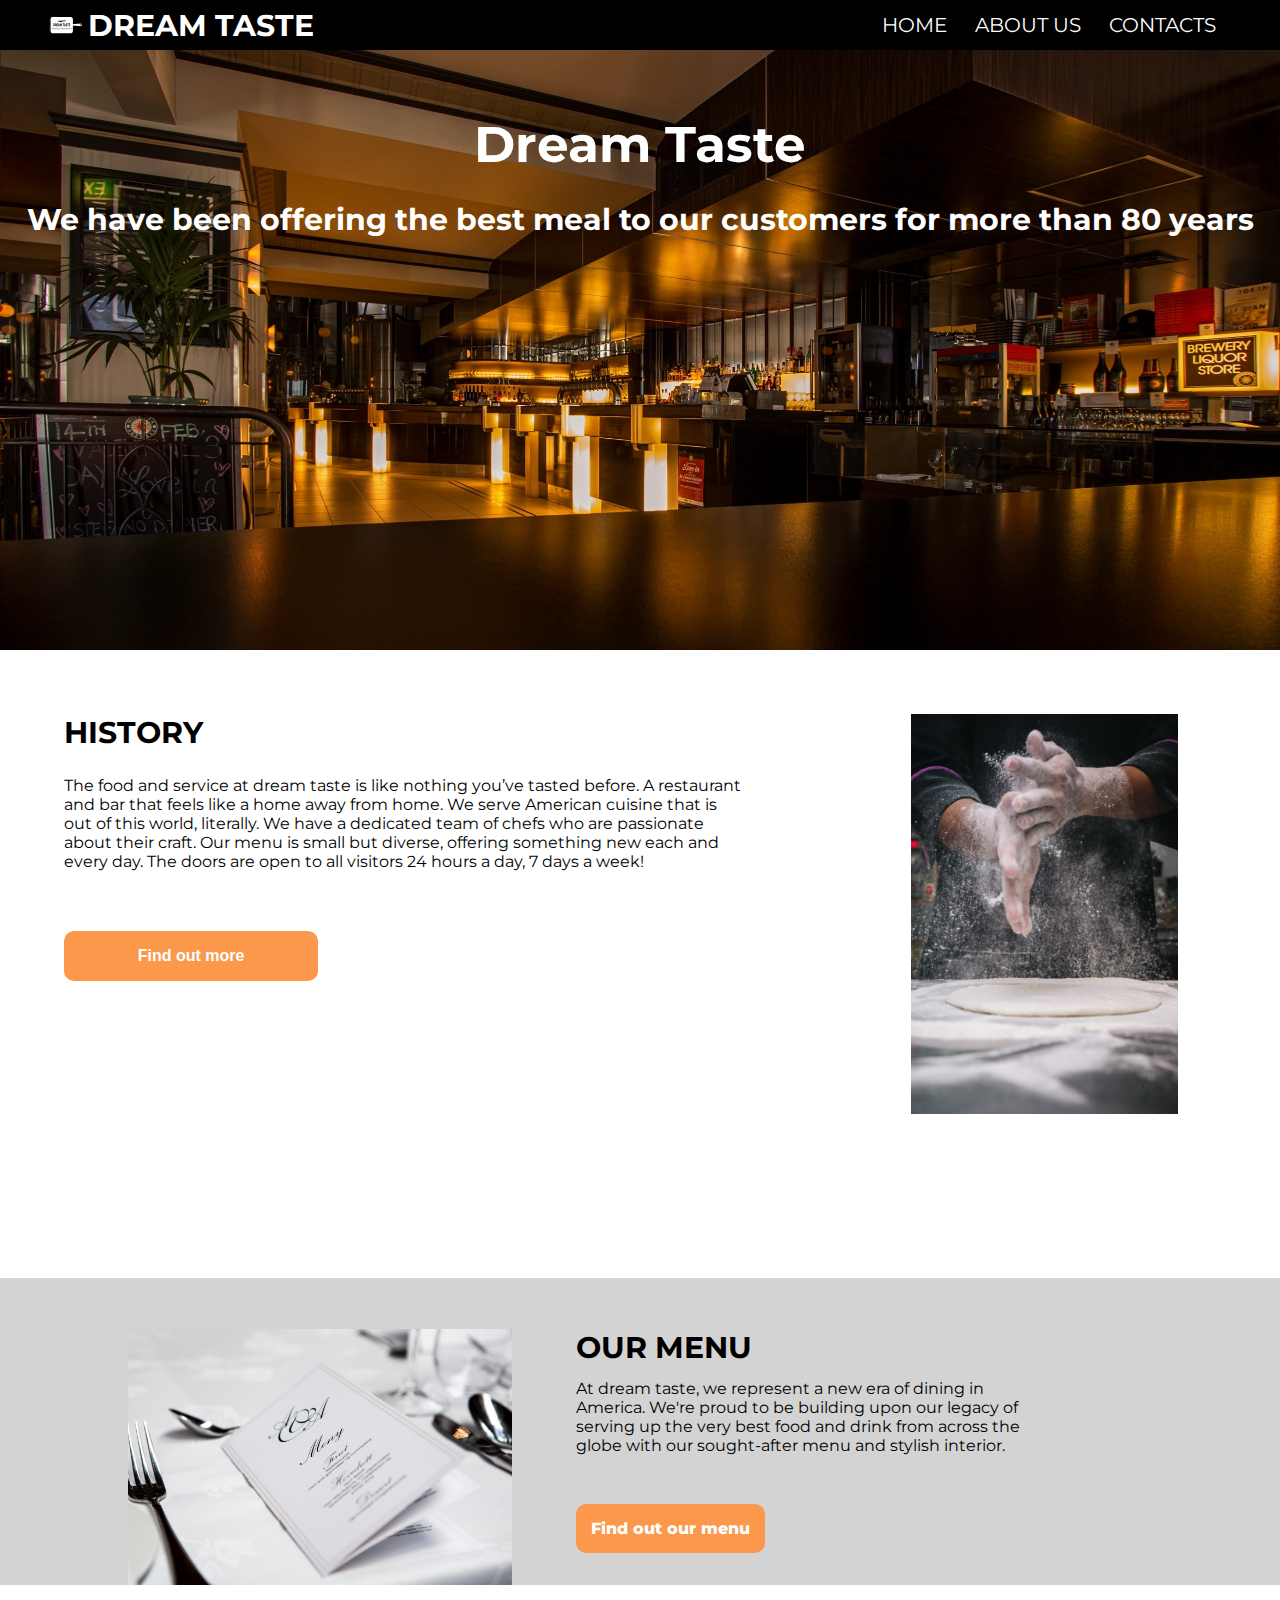
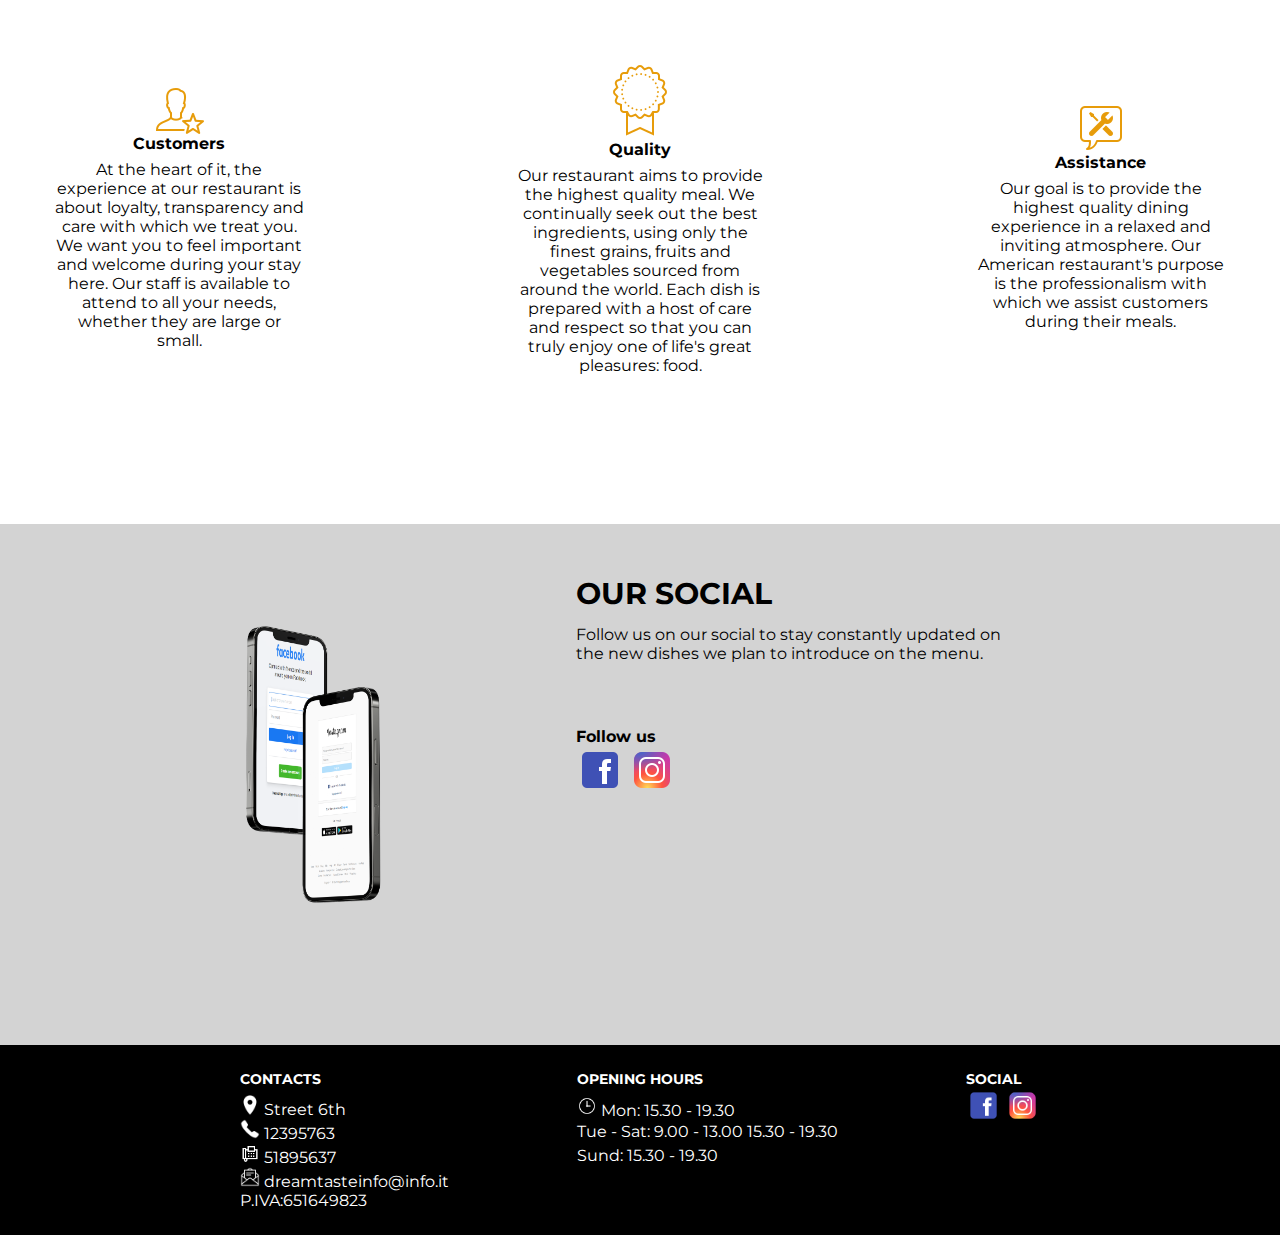
<file: index.html>
<!DOCTYPE html>
<html lang="en">

<head>
    <meta charset="UTF-8">
    <meta http-equiv="X-UA-Compatible" content="IE=edge">
    <meta name="viewport" content="width=device-width, initial-scale=1.0">
    <link rel="icon" type="image/png" sizes="32x32" href="./images/logo.png">
    <title>Dream Taste</title>
    <!-- CSS -->
    <link rel="stylesheet" type="text/css" href="./css/base.css">
    <link rel="stylesheet" type="text/css" href="./css/index.css">

    <link rel="stylesheet" href="https://cdnjs.cloudflare.com/ajax/libs/animate.css/4.1.1/animate.min.css" />
    <!-- Javascript -->
    <script src="./js/index.js"></script>


</head>

<body id="bdy">
    <div id="navhamb" class="animate__animated animate__fadeInLeft menuhamb">
        <img src="./images/icon-close.svg" alt="close" id="navclose" class="navclose" onclick="closemenu()">
        <nav id="navbarmin" class="navbarmin">
            <ul>
                <li><a href="./index.html">Home</a></li>
                <li><a href="./pages/aboutus.html">About Us</a></li>
                <li><a href="./pages/contacts.html">Contacts</a></li>
            </ul>
        </nav>
    </div>
    <nav id="navbar" class="navbar">
        <img src="./images/logo1.png" alt="logo" id="logo" class="logo">
        <a href="./index.html" style="width: 100%;">
            <h1 style="font-size: 30px;">Dream Taste</h1>
        </a>
        <ul>
            <li><a href="./index.html">Home</a></li>
            <li><a href="./pages/aboutus.html">About Us</a></li>
            <li><a href="./pages/contacts.html">Contacts</a></li>
        </ul>
        <img src="./images/icon-menu1.svg" alt="navbar" id="hamb" class="hamb" onclick="openmenu()">
    </nav>
    <div class="container">
        <div id="back" class="back">
            <h1 class="titlehome">Dream Taste</h1>
            <h2>We have been offering the best meal to our customers for more than 80 years</h2>
        </div>

        <div id="first" class="first">
            <div id="first-text" class="first-text">
                <h2>History</h2>
                <p id="first-text-p" class="first-text-p">The food and service at dream taste is like nothing you’ve
                    tasted
                    before. A restaurant and bar that feels like a home away from home. We serve American cuisine that
                    is out of this world, literally. We have a dedicated team of chefs who are passionate about their
                    craft. Our menu is small but diverse, offering something new each and every day. The doors are open
                    to all visitors 24 hours a day, 7 days a week!
                </p>
                <form action="./pages/aboutus.html" id="formbtn" class="formbtn">
                    <button type="submit" id="btnhistory" class="btnhistory">Find out more
                    </button>
                </form>

            </div>
            <img src="./images/home1.jpg" alt="imghistory" id="home1" class="imghistory">
        </div>

        <div class="second">
            <img src="./images/menu.jpg" alt="imgsocial" id="imgsocial" class="imgmenu imgsocial">
            <div id="seconddiv" class="seconddiv">
                <h2>Our menu</h2>
                <p id="secondtext" class="secondtext">At dream taste, we represent a new era of dining in America. We're
                    proud to be building upon our legacy of serving up the very best food and drink from across the
                    globe with our sought-after menu and stylish interior.</p>
                <div class="social-container">
                    <a href="./images/sample.pdf" target="_blank" class="btnmenu">Find out our menu</a>
                </div>


            </div>

        </div>




        <div id="third" class="third">
            <div id="costumers" class="costumers attributes">
                <img src="./images/costumers1.png" alt="costumers" class="imgicon">
                <h4>Customers</h4>
                <p id="textcostumers" class="secondtext">At the heart of it, the experience at our restaurant is about
                    loyalty,
                    transparency and care with which we treat you. We want you to feel important and welcome during your
                    stay here. Our staff is available to attend to all your needs, whether they are large or small.</p>
            </div>
            <div id="prof" class="prof attributes">
                <img src="./images/prof1.png" alt="professionalism" class="imgicon">
                <h4>Quality</h4>
                <p id="textprof" class="secondtext">Our restaurant aims to provide the highest quality meal. We
                    continually seek out the
                    best ingredients, using only the finest grains, fruits and vegetables sourced from around the world.
                    Each dish is prepared with a host of care and respect so that you can truly enjoy one of life's
                    great pleasures: food.
                </p>
            </div>
            <div id="assistance" class="assistance attributes">
                <img src="./images/assistance1.png" alt="assistance" class="imgicon">
                <h4>Assistance</h4>
                <p id="textassistance" class="secondtext">Our goal is to provide the highest quality dining experience
                    in a relaxed and
                    inviting atmosphere. Our American restaurant's purpose is the professionalism with which we assist
                    customers during their meals.</p>
            </div>
        </div>

        <div id="second" class="second">
            <img src="./images/Mockupdreamtaste.png" alt="imgsocial" id="imgsocial" class="imgsocial">
            <div id="seconddiv" class="seconddiv">
                <h2>Our social</h2>
                <p id="secondtext" class="secondtext">Follow us on our social to stay constantly updated on the new
                    dishes we plan to introduce on the menu.</p>
                <div class="social-container">
                    <p id="scoprisocial" class="scoprisocial">Follow us</p>
                    <a href="https://www.facebook.com/" target="_blank"><img src="./images/fb.png" alt="facebook"
                            class="socialdiv"></a>
                    <a href="https://www.instagram.com/" target="_blank"><img src="./images/inst.png" alt="instagram"
                            class="socialdiv"></a>
                </div>


            </div>

        </div>
    </div>


    <!--Footer-->
    <div id="footer" class="footer">
        <div id="contacts" class="contacts">
            <h4>CONTACTS</h4>
            <p><img src="./images/position.png" alt="posizione" class="iconcontact"> Street 6th
            </p>
            <p><img src="./images/telephone.png" alt="telefono" class="iconcontact"> 12395763</p>
            <p><img src="./images/fax.png" alt="fax" class="iconcontact"> 51895637</p>
            <p><img src="./images/email.png" alt="email" class="iconcontact"> dreamtasteinfo@info.it</p>
            <p id="piva" class="piva">P.IVA:651649823</p>

        </div>

        <div id="hours" class="hours">
            <h4>OPENING HOURS
            </h4>
            <p><img src="./images/hours.png" alt="clock" class="iconcontact"> Mon: 15.30 - 19.30 <br>
            <p id="texthours" class="texthours">Tue - Sat: 9.00 - 13.00 15.30 - 19.30 <br> Sund: 15.30
                - 19.30 </p>
            </p>
        </div>

        <div id="social" class="social">
            <h4>SOCIAL</h4>
            <a href="https://www.facebook.com/" target="_blank"><img src="./images/fb.png" alt="facebook"
                    class="socialicon"></a>
            <a href="https://www.instagram.com/" target="_blank"><img src="./images/inst.png" alt="instagram"
                    class="socialicon"></a>
        </div>
    </div>
</body>

</html>
</file>
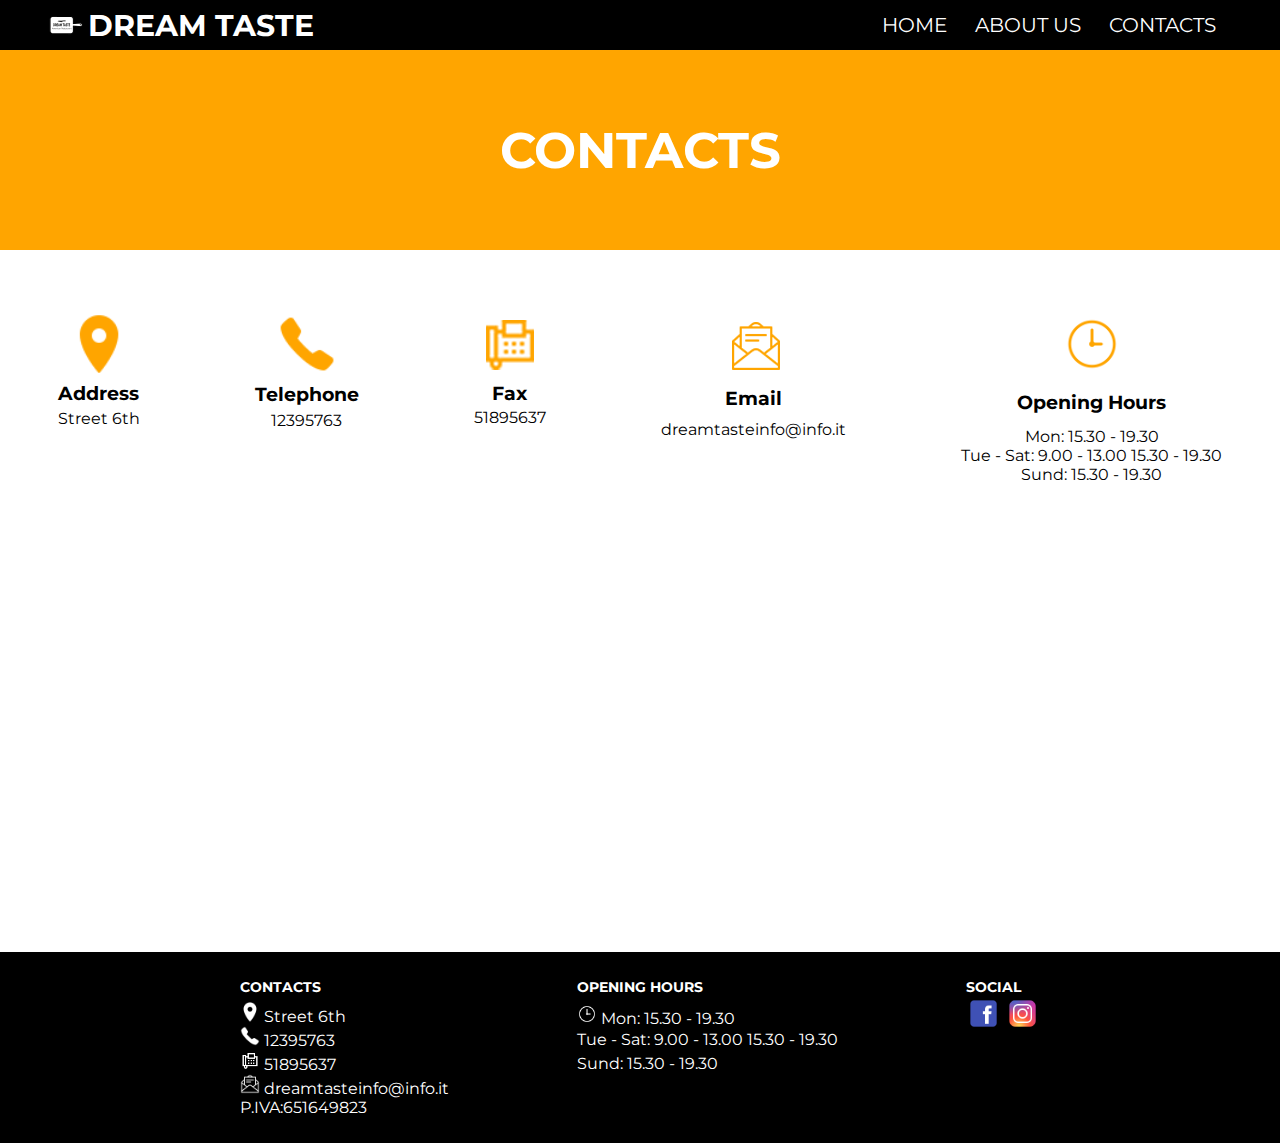
<file: pages/contacts.html>
<!DOCTYPE html>
<html lang="en">

<head>
    <meta charset="UTF-8">
    <meta http-equiv="X-UA-Compatible" content="IE=edge">
    <meta name="viewport" content="width=device-width, initial-scale=1.0">
    <link rel="icon" type="image/png" sizes="32x32" href="../images/logo.png">
    <title>Dream Taste</title>

    <!-- CSS -->
    <link rel="stylesheet" type="text/css" href="../css/base.css">
    <link rel="stylesheet" type="text/css" href="../css/contacts.css">
    <link rel="stylesheet" href="https://cdnjs.cloudflare.com/ajax/libs/animate.css/4.1.1/animate.min.css" />
    <!-- Javascript -->
    <script src="../js/index.js"></script>
</head>

<body id="bdy">
    <div id="navhamb" class="animate__animated animate__fadeInLeft menuhamb">
        <img src="../images/icon-close.svg" alt="close" id="navclose" class="navclose" onclick="closemenu()">
        <nav id="navbarmin" class="navbarmin">
            <ul>
                <li><a href="../index.html">Home</a></li>
                <li><a href="../pages/aboutus.html">About Us</a></li>
                <li><a href="../pages/contacts.html">Contacts</a></li>
            </ul>
        </nav>
    </div>
    <nav id="navbar" class="navbar">
        <img src="../images/logo1.png" alt="logo" id="logo" class="logo">
        <a href="../index.html" style="width: 100%;">
            <h1 style="font-size: 30px;">Dream Taste</h1>
        </a>
        <ul>
            <li><a href="../index.html">Home</a></li>
            <li><a href="../pages/aboutus.html">About Us</a></li>
            <li><a href="../pages/contacts.html">Contacts</a></li>
        </ul>
        <img src="../images/icon-menu1.svg" alt="navbar" id="hamb" class="hamb" onclick="openmenu()">
    </nav>

    <div class="container">
        <div id="backcontact" class="backcontact">
            <h1>CONTACTS</h1>
        </div>

        <div id="info" class="info">
            <div class="contactsinfo">
                <img src="../images/position1.png" alt="position" class="iconcontacts">
                <h3>Address</h3>
                <p>Street 6th</p>
            </div>

            <div class="contactsinfo">
                <img src="../images/telephone1.png" alt="telephone" class="iconcontacts">
                <h3>Telephone</h3>
                <p>12395763</p>
            </div>

            <div class="contactsinfo">
                <img src="../images/fax1.png" alt="fax" class="iconcontacts">
                <h3>Fax</h3>
                <p>51895637</p>
            </div>

            <div class="contactsinfo">
                <img src="../images/email1.png" alt="email" class="iconcontacts">
                <h3>Email</h3>
                <p>dreamtasteinfo@info.it</p>
            </div>

            <div class="contactsinfo">
                <img src="../images/hours1.png" alt="email" class="iconcontacts">
                <h3>Opening Hours</h3>
                <p>Mon: 15.30 - 19.30 <br>
                    Tue - Sat: 9.00 - 13.00 15.30 - 19.30 <br>
                    Sund: 15.30
                    - 19.30</p>
            </div>
        </div>

        <iframe
            src="https://www.google.com/maps/embed?pb=!1m18!1m12!1m3!1d4276.352441925595!2d-74.09651345200218!3d40.721586798750174!2m3!1f0!2f0!3f0!3m2!1i1024!2i768!4f13.1!3m3!1m2!1s0x89c2513140dd8437%3A0xedd581059f13b4db!2sUS-9%20Truck%2C%20Jersey%20City%2C%20NJ%2007306%2C%20Stati%20Uniti!5e0!3m2!1sit!2sit!4v1662042909924!5m2!1sit!2sit"
            width="100%" height="400" style="border:0;" allowfullscreen="" loading="lazy"
            referrerpolicy="no-referrer-when-downgrade"></iframe>
    </div>



    <div id="footer" class="footer">
        <div id="contacts" class="contacts">
            <h4>CONTACTS</h4>
            <p><img src="../images/position.png" alt="posizione" class="iconcontact"> Street 6th
            </p>
            <p><img src="../images/telephone.png" alt="telefono" class="iconcontact"> 12395763</p>
            <p><img src="../images/fax.png" alt="fax" class="iconcontact"> 51895637</p>
            <p><img src="../images/email.png" alt="email" class="iconcontact"> dreamtasteinfo@info.it</p>
            <p id="piva" class="piva">P.IVA:651649823</p>

        </div>

        <div id="hours" class="hours">
            <h4>OPENING HOURS
            </h4>
            <p><img src="../images/hours.png" alt="clock" class="iconcontact"> Mon: 15.30 - 19.30 <br>
            <p id="texthours" class="texthours">Tue - Sat: 9.00 - 13.00 15.30 - 19.30 <br> Sund: 15.30
                - 19.30 </p>
            </p>
        </div>

        <div id="social" class="social">
            <h4>SOCIAL</h4>
            <a href="https://www.facebook.com/" target="_blank"><img src="../images/fb.png" alt="facebook"
                    class="socialicon"></a>
            <a href="https://www.instagram.com/" target="_blank"><img src="../images/inst.png" alt="instagram"
                    class="socialicon"></a>
        </div>
    </div>
</body>

</html>
</file>
<file: css/base.css>
@import url("https://fonts.googleapis.com/css2?family=Kumbh+Sans:wght@200;700;900&family=Montserrat&family=Red+Hat+Display:wght@400;500&family=Rubik:wght@300&display=swap");
:root {
  --size-small: 12px;
  --size-default: 15px;
  --size-big: 20px;
  --size-bigXL: 30px;
  --size-bigXXL: 40px;
  --size-bigXXXL: 50px;
}
* {
  margin: 0;
  padding: 0;
}
body {
  font-family: "Montserrat", sans-serif;
  /* display: grid;
  grid-template-rows: 70px 80% 10%; */
  display: flex;
  flex-direction: column;
}
.navbar {
  width: 100%;
  height: 70px;
  background-color: black;
  display: flex;
  align-items: center;
  height: 100%;
}

.menuhamb {
  display: none;
}
.navbar li {
  list-style: none;
}

.navbar ul {
  display: flex;
  width: 100%;
  height: 100%;
  margin-right: 5%;
  align-items: center;
  justify-content: flex-end;
  gap: 5%;
}

.hamb {
  display: none;
}

.navbar a {
  text-decoration: none;
  color: white;
  font-size: 20px;
  text-transform: uppercase;
}

.navbar a:hover {
  color: lightsalmon;
}

.logo {
  width: 50px;
  height: 50px;
  margin-left: 3%;
}

/* Footer*/
.footer {
  background-color: black;
  height: auto;
  color: white;
  display: flex;
  justify-content: center;
  gap: 10%;
  width: 100%;
  grid-row: 4/6;
}

.socialicon {
  width: 35px;
  height: 35px;
}

.social {
  margin-top: 2%;
}

.footer h4 {
  font-size: 14px;
  margin-bottom: 3%;
}

.iconcontact {
  width: 20px;
}

.texthours {
  line-height: 1.5;
}

.contacts {
  margin-top: 2%;
  margin-bottom: 2%;
  display: flex;
  align-items: flex-start;
  flex-direction: column;
}

.social h4 {
  font-size: 14px;
  margin-bottom: 0;
}

.hours {
  margin-top: 2%;
}

@media all and (max-width: 1100px) {
  .navbar a {
    text-decoration: none;
    color: white;
    font-size: 17px;
    text-transform: uppercase;
  }

  .logo {
    width: 40px;
    height: 40px;
    margin-left: 3%;
  }

  .footer h4 {
    font-size: 12px;
  }

  .imgpart {
    width: 35%;
  }

  .footer p {
    font-size: 12px;
  }
}

@media (max-width: 769px) {
  .op {
    overflow-y: hidden;
  }
  .menuhamb {
    background-color: black;
    position: absolute;
    width: 100%;
    height: 100%;
    display: none;
    transition: 0.5s all;
  }
  .navbarmin {
    display: flex;
    align-items: center;
    justify-content: center;
    text-align: center;
    height: 50%;
    margin-top: 25%;
  }
  .navclose {
    margin-top: 2%;
    margin-left: 2%;
    width: 7%;
    cursor: pointer;
  }
  .navbarmin li {
    list-style: none;
    margin-bottom: 15%;
  }
  .navbarmin a {
    text-decoration: none;
    color: white;
    text-transform: uppercase;
    font-size: 20px;
  }

  .navbar ul {
    display: flex;
    width: 100%;
    height: 100%;
    margin-right: 5%;
    align-items: center;
    justify-content: flex-end;
    gap: 3%;
    display: none;
  }
  .hamb {
    width: 4%;
    margin-right: 3%;
    cursor: pointer;
    display: block;
  }

  .footer {
    display: flex;
    flex-direction: column;
  }
  .socialicon {
    width: 30px;
    height: 30px;
  }
  .social {
    margin-top: 4%;
    margin-left: 3%;
  }

  .contacts {
    margin-left: 3%;
    display: flex;
    align-items: flex-start;
    flex-direction: column;
  }

  .hours {
    display: flex;
    align-items: flex-start;
    justify-content: center;
    flex-direction: column;
    margin-left: 3%;
  }
}
</file>
<file: css/index.css>
.title {
  width: 60%;
}

.back {
  width: 100%;
  height: 600px;
  background-image: url("../images/imgbackground1.jpg");
  background-repeat: round;
  background-size: cover;
  transition: all 0.8s;
  display: flex;
  align-items: center;
  flex-direction: column;
}

.back h2 {
  font-size: var(--size-bigXL);
  color: white;
  text-align: center;
  margin-top: 2%;
}

.titlehome {
  margin-top: 5%;
  /* font-size: 50px; */
  font-size: var(--size-bigXXXL);
  color: white;
}

.first {
  width: 100%;
  height: 500px;
  display: flex;
  justify-content: center;
  align-items: flex-start;
  margin-bottom: 5%;
  margin-top: 5%;
}

.imghistory {
  width: 25%;
  margin-right: 8%;
  height: 500px;
}

.first-text {
  margin-left: 5%;
}

.first-text-p {
  width: 80%;
}

.first-text h2 {
  margin-bottom: 3%;
  font-size: 30px;
  text-transform: uppercase;
}

.btnhistory {
  width: 30%;
  height: 50px;
  border-radius: 10px;
  background-color: #fb984c;
  border: none;
  color: white;
  font-size: 16px;
  font-weight: 800;
  cursor: pointer;
  margin-top: 7%;
}

.btnmenu {
  width: 30%;
  height: 50px;
  border-radius: 10px;
  background-color: #fb984c;
  border: none;
  color: white;
  font-size: 16px;
  font-weight: 800;
  cursor: pointer;
  margin-top: 7%;
  text-decoration: none;
  padding: 15px;
}

.second {
  display: flex;
  width: 100%;
  height: auto;
  align-items: flex-start;
  margin-top: 3%;
  justify-content: space-evenly;
  background-color: lightgray;
}

.secondtext {
  width: 70%;
  margin-top: 2%;
  margin-bottom: 10%;
}

.scoprisocial {
  font-weight: bolder;
}

.imgsocial {
  width: 30%;
  margin-top: 8%;
  margin-left: 5%;
  transition: all 0.2s;
}

.imgsocial:hover {
  transform: scale(1.5);
  transition: all 0.2s;
}

.second h2 {
  text-transform: uppercase;
  font-size: 30px;
}

.seconddiv {
  margin-top: 4%;
  width: 50%;
}

.third {
  display: flex;
  align-items: center;
  height: 500px;
  gap: 8%;
}

.costumers,
.prof,
.assistance {
  text-align: center;
  width: 33%;
}

.textcostumers,
.textprof,
.textassistance {
  width: 50%;
  text-align: center;
  margin-left: 25%;
  margin-top: 1%;
  font-size: 13px;
}

.fourth h4 {
  font-size: 25px;
  font-weight: bolder;
}

.fourth {
  width: 100%;
  height: 500px;
  background-color: lightgray;
  display: flex;
  gap: 7%;
  justify-content: center;
}

.fourthtext {
  margin-top: 5%;
}

.fourth p {
  width: 70%;
  margin-top: 1%;
}

.fourthtext {
  display: flex;
  align-items: center;
  flex-direction: column;
}

.partners {
  margin-top: 5%;
  display: flex;
  align-items: center;
  flex-direction: column;
}

.iconpart {
  padding: 2%;
  border-radius: 18px;
  cursor: pointer;
}

.imgpart {
  width: 80%;
}

.fourth ul {
  margin-top: 3%;
  margin-left: 15%;
}
.attributes {
  display: flex;
  align-items: center;
  flex-direction: column;
}

.part {
  display: flex;
  align-items: center;
  gap: 3%;
  transition: all 0.5s;
  margin-top: 5%;
  justify-content: center;
}

.imgmenu {
  width: 30%;
  margin-left: 5%;
  margin-top: 4%;
}

@media all and (max-width: 1300px) {
  .imghistory {
    height: 400px;
  }
}

@media all and (max-width: 1100px) {
  .navbar a {
    text-decoration: none;
    color: white;
    font-size: 17px;
    text-transform: uppercase;
  }

  .logo {
    width: 40px;
    height: 40px;
    margin-left: 3%;
  }
  .title {
    width: 50%;
  }
  .back {
    height: 450px;
  }

  .back h2 {
    font-size: var(--size-default);
    margin-top: 4%;
  }
  /* .titlehome {
    width: 40%;
    margin-left: 30%;
  } */
  /* .first {
    height: 450px;
  } */
  .imghistory {
    height: 300px;
  }

  .first-text-p {
    font-size: 15px;
  }

  .btnhistory {
    font-weight: 700;
  }
  /* .second {
    height: 450px;
  } */
  .secondtext {
    font-size: 15px;
  }
  .scoprisocial {
    font-size: 15px;
  }

  #second h2 {
    font-size: 25px;
  }

  .fourth h4 {
    text-align: center;
  }

  .socialicon {
    width: 30px;
    height: 30px;
  }
}

@media (max-width: 769px) {
  .first {
    width: 100%;
    height: 650px;
    flex-direction: column;
    align-items: center;
    margin-bottom: 5%;
    margin-top: 5%;
  }
  .imghistory {
    height: 200px;
    width: 50%;
    margin: 0;
  }

  .first-text-p {
    margin-left: 10%;
  }
  .first-text h2 {
    text-align: center;
  }
  .formbtn {
    text-align: center;
  }
  .btnhistory {
    font-weight: 700;
    margin-bottom: 3%;
  }
  .second {
    display: flex;
    align-items: center;
    justify-content: center;
    flex-direction: column;
    height: 550px;
    gap: 50px;
  }
  .secondtext {
    width: 80%;
    margin: 0;
  }
  .scoprisocial {
    margin-top: 10%;
  }
  .socialdiv {
    top: 176px;
  }
  .imgsocial {
    order: 2;
    margin: 0;
  }
  .second {
    height: auto;
  }
  .second h2 {
    margin-top: 2%;
  }
  .seconddiv {
    margin-top: 0;
    display: flex;
    align-items: center;
    justify-content: center;
    flex-direction: column;
    text-align: center;
    order: 1;
    width: 100%;
    gap: 40px;
  }
  .third {
    align-items: center;
    justify-content: center;
    flex-direction: column;
    gap: 5%;
    height: auto;
    margin-top: 8%;
    margin-bottom: 10%;
  }
  .costumers,
  .assistance,
  .prof {
    margin-bottom: 5%;
    width: 70%;
  }

  .fourth ul {
    margin-left: 15%;
  }
  .footer {
    grid-row: 4/6;
  }
  /* .social-container {
    margin-top: 10%;
  } */
  .imgmenu {
    margin-bottom: 5%;
  }
  .titlehome {
    font-size: var(--size-bigXL);
  }
  .first-text-p,
  .secondtext {
    font-size: var(--size-small);
  }
}
</file>
<file: css/contacts.css>
.backcontact {
  width: 100%;
  height: 200px;
  background-color: orange;
  display: flex;
  justify-content: center;
  align-items: center;
  color: white;
}

.backcontact h1 {
  font-size: 50px;
  font-weight: bolder;
}

.info {
  display: flex;
  justify-content: space-around;
  margin-top: 5%;
  margin-bottom: 5%;
}

.iconcontacts {
  width: 60px;
}

.iconcontacts:hover {
  width: 80px;
  transition: all 0.4s;
}

.contactsinfo {
  text-align: center;
}

.contactsinfo h3 {
  margin-top: 5%;
  margin-bottom: 5%;
}

.title {
  width: 60%;
}

@media all and (max-width: 1100px) {
  .contactsinfo p {
    margin-bottom: 2%;
  }
  .contactsinfo h3 {
    margin-bottom: 2%;
  }
}

@media (max-width: 769px) {
  .op {
    overflow-y: hidden;
  }

  .info {
    display: flex;
    flex-direction: column;
    margin-top: 5%;
    margin-bottom: 5%;
  }
}
</file>
